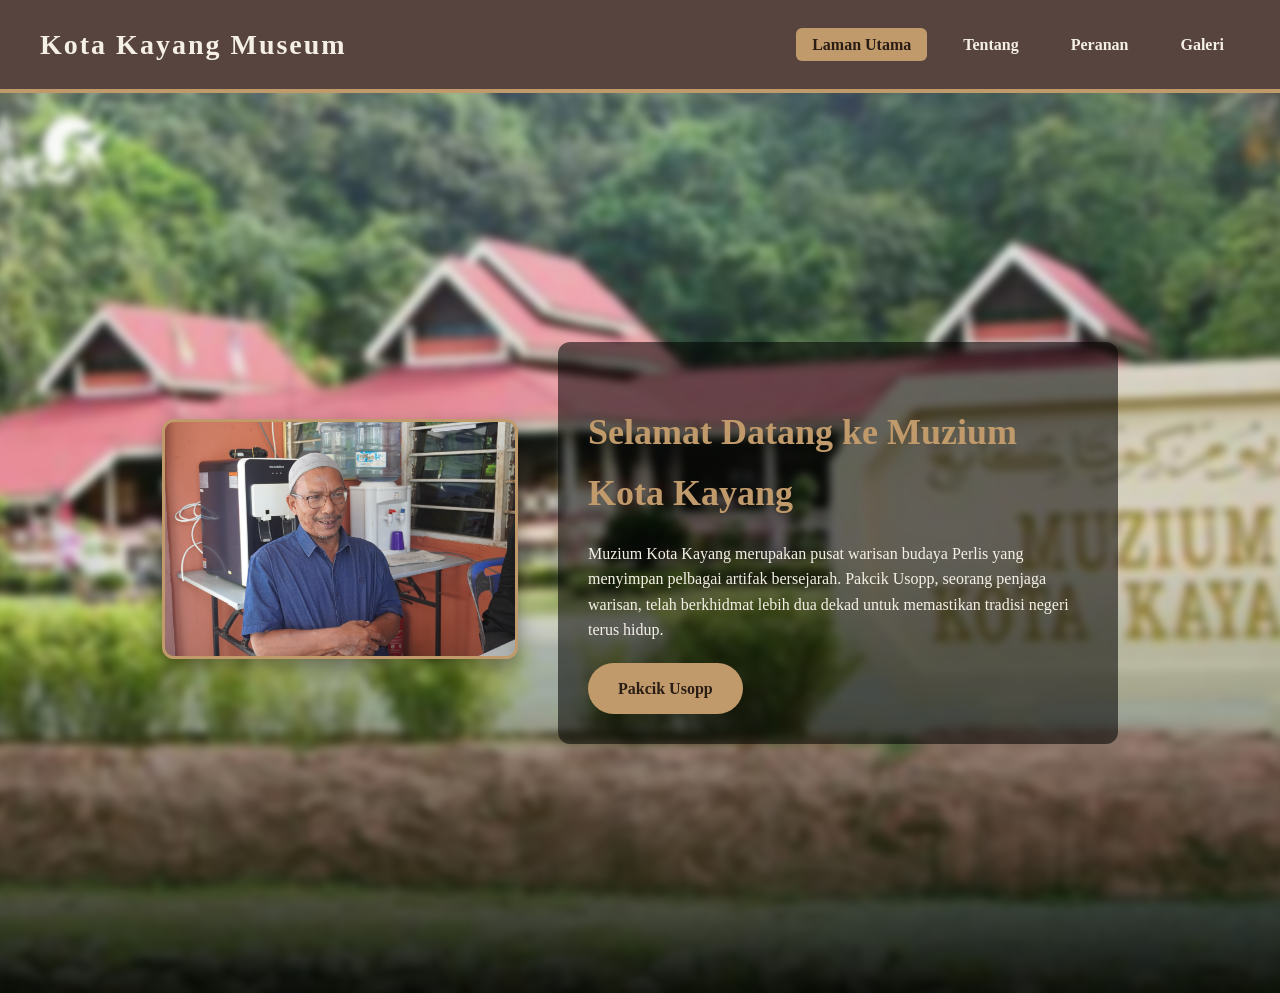
<file: index.html>
<!DOCTYPE html>
<html lang="en">
<head>
  <meta charset="UTF-8">
  <title>Home | Kota Kayang Museum</title>
  <!-- Link ke CSS khas untuk index -->
  <link rel="stylesheet" href="base.css">
  <link rel="stylesheet" href="index.css">
</head>
<body>
  <!-- Navigation -->
  <header>
    <nav>
      <div class="logo-text">Kota Kayang Museum</div>
      <ul>
        <li><a href="index.html" class="active">Laman Utama</a></li>
        <li><a href="about.html">Tentang</a></li>
        <li><a href="role.html">Peranan</a></li>
        <li><a href="gallery.html">Galeri</a></li>
      </ul>
    </nav>
  </header>

  <!-- Hero Section with Image Left and Text Right -->
  <section class="hero">
    <div class="hero-content">
      <div class="hero-image">
        <img src="picture1.jpeg" alt="Pakcik Usopp" />
      </div>
      <div class="hero-text">
        <h1>Selamat Datang ke Muzium Kota Kayang</h1>
        <p>
          Muzium Kota Kayang merupakan pusat warisan budaya Perlis yang menyimpan pelbagai artifak bersejarah.
          Pakcik Usopp, seorang penjaga warisan, telah berkhidmat lebih dua dekad untuk memastikan tradisi negeri terus hidup.
        </p>
        <a href="about.html" class="btn">Pakcik Usopp</a>
      </div>
    </div>
  </section>
</body>
</html>
</file>
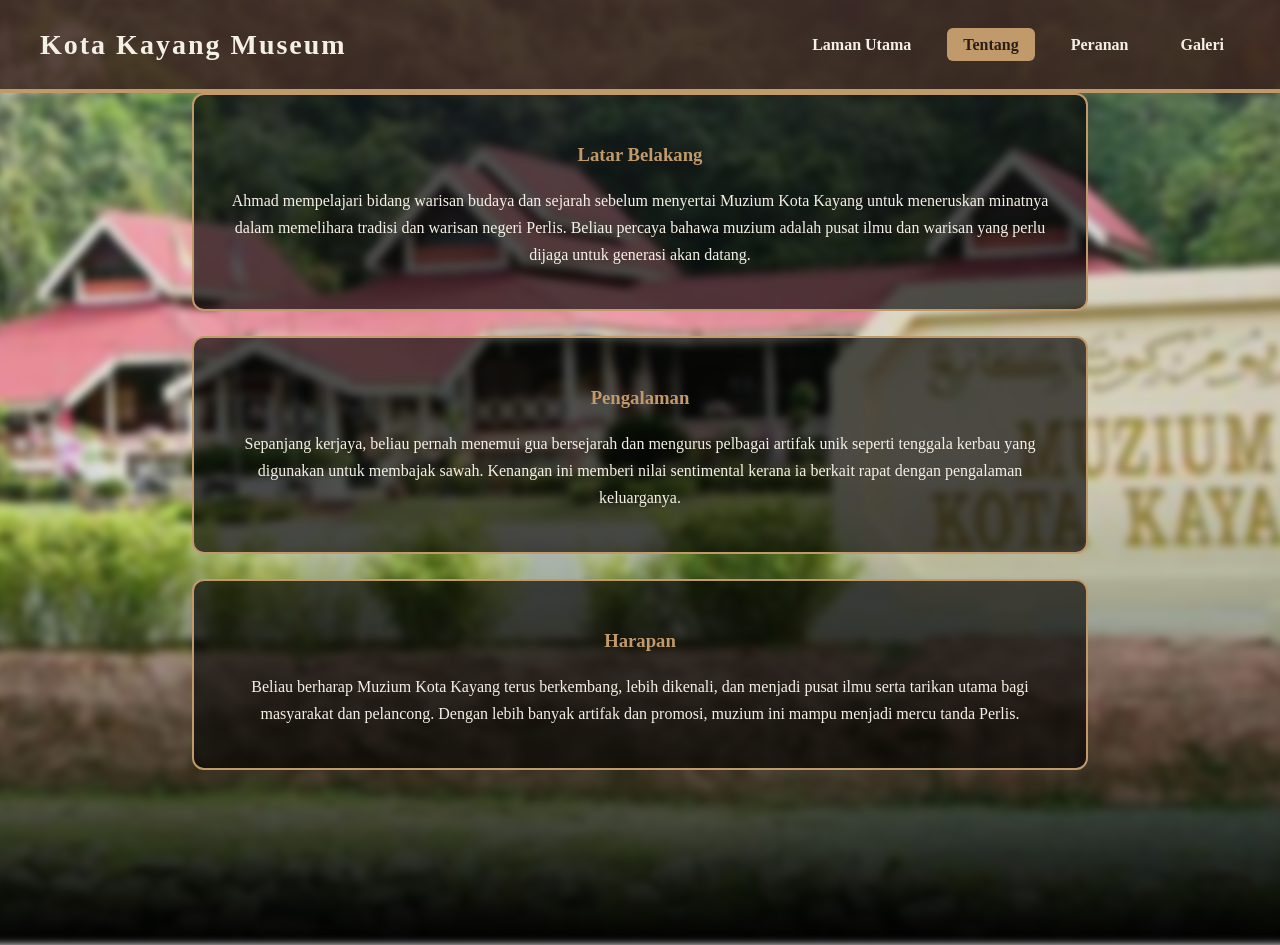
<file: about.html>
<!DOCTYPE html>
<html lang="en">
<head>
  <meta charset="UTF-8">
  <title>About | Kota Kayang Museum</title>
  <link rel="stylesheet" href="base.css">
  <link rel="stylesheet" href="about.css">
</head>
<body>
  <!-- Navigation -->
  <header>
    <nav>
      <div class="logo-text">Kota Kayang Museum</div>
      <ul>
        <li><a href="index.html">Laman Utama</a></li>
        <li><a href="about.html" class="active">Tentang</a></li>
        <li><a href="role.html">Peranan</a></li>
        <li><a href="gallery.html">Galeri</a></li>
      </ul>
    </nav>
  </header>

  <!-- Hero with Cards -->
  <section class="hero">
    <div class="about-cards">
      <div class="card">
        <h3>Latar Belakang</h3>
        <p>
          Ahmad mempelajari bidang warisan budaya dan sejarah sebelum menyertai Muzium Kota Kayang untuk meneruskan minatnya dalam memelihara tradisi dan warisan negeri Perlis.
          Beliau percaya bahawa muzium adalah pusat ilmu dan warisan yang perlu dijaga untuk generasi akan datang.
        </p>
      </div>

      <div class="card">
        <h3>Pengalaman</h3>
        <p>
          Sepanjang kerjaya, beliau pernah menemui gua bersejarah dan mengurus pelbagai artifak unik seperti tenggala kerbau
          yang digunakan untuk membajak sawah. Kenangan ini memberi nilai sentimental kerana ia berkait rapat dengan pengalaman keluarganya.
        </p>
      </div>

      <div class="card">
        <h3>Harapan</h3>
        <p>
          Beliau berharap Muzium Kota Kayang terus berkembang, lebih dikenali, dan menjadi pusat ilmu serta tarikan utama
          bagi masyarakat dan pelancong. Dengan lebih banyak artifak dan promosi, muzium ini mampu menjadi mercu tanda Perlis.
        </p>
      </div>
    </div>
  </section>
</body>
</html>
</file>
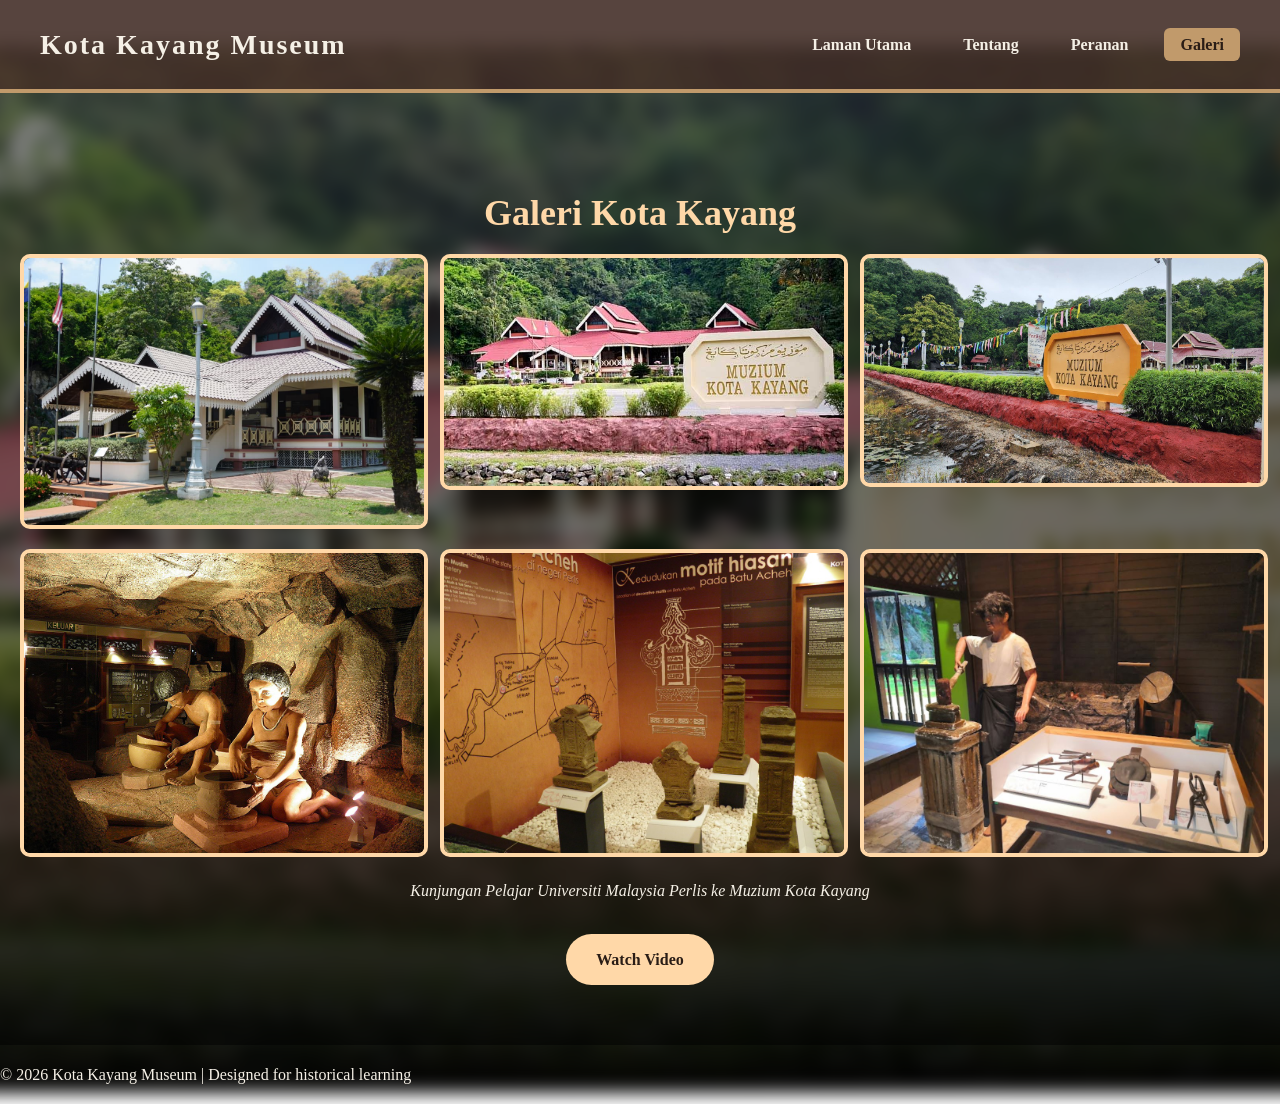
<file: gallery.html>
<!DOCTYPE html>
<html lang="en">
<head>
  <meta charset="UTF-8">
  <title>Gallery | Kota Kayang Museum</title>
  <!-- Global styles -->
  <link rel="stylesheet" href="base.css">
  <!-- Page-specific styles -->
  <link rel="stylesheet" href="gallery.css">
</head>
<body>
  <!-- Navigation -->
  <header>
    <nav>
      <div class="logo-text">Kota Kayang Museum</div>
      <ul>
        <li><a href="index.html">Laman Utama</a></li>
        <li><a href="about.html">Tentang</a></li>
        <li><a href="role.html">Peranan</a></li>
        <li><a href="gallery.html" class="active">Galeri</a></li>
      </ul>
    </nav>
  </header>

  <!-- Gallery Section -->
  <section class="gallery-page">
    <h1>Galeri Kota Kayang</h1>

    <div class="gallery-grid">
      <img src="1.jpeg" alt="Photo 1">
      <img src="2.jpeg" alt="Photo 2">
      <img src="4.jpeg" alt="Photo 3">
      <img src="3.jpeg" alt="Photo 4">
      <img src="5.jpg" alt="Photo 5">
      <img src="6.jpg" alt="Photo 6">
    </div>

    <p class="caption">Kunjungan Pelajar Universiti Malaysia Perlis ke Muzium Kota Kayang</p>
    <a href="video.mp4" class="btn">Watch Video</a>
  </section>

  <!-- Footer -->
  <footer>
    <p>© 2026 Kota Kayang Museum | Designed for historical learning</p>
  </footer>
</body>
</html>
</file>
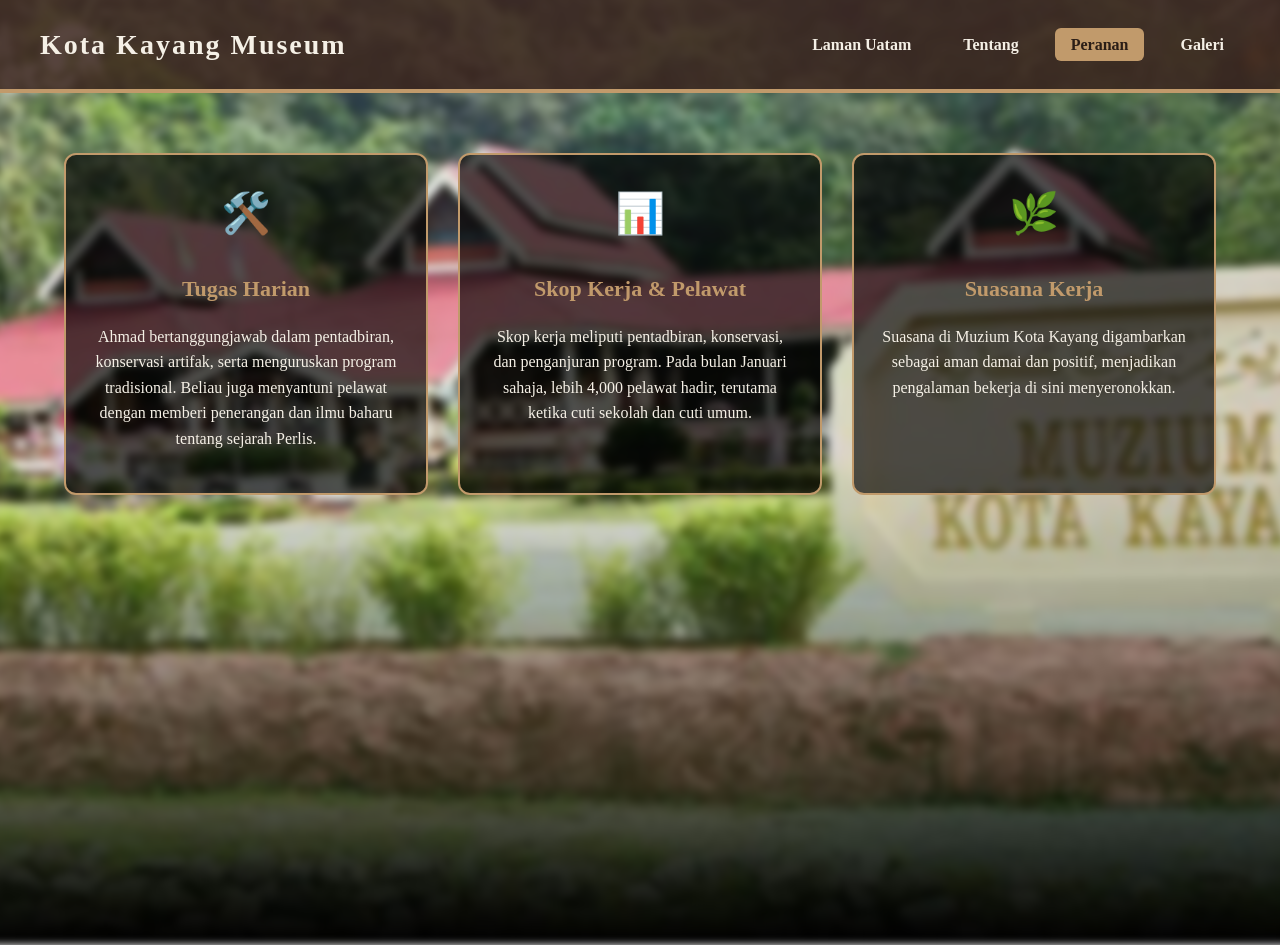
<file: role.html>
<!DOCTYPE html>
<html lang="en">
<head>
  <meta charset="UTF-8">
  <title>Role | Kota Kayang Museum</title>
   <link rel="stylesheet" href="base.css">
  <link rel="stylesheet" href="role.css">
</head>
<body>
  <!-- Navigation -->
  <header>
    <nav>
      <div class="logo-text">Kota Kayang Museum</div>
      <ul>
        <li><a href="index.html">Laman Uatam</a></li>
        <li><a href="about.html">Tentang</a></li>
        <li><a href="role.html" class="active">Peranan</a></li>
        <li><a href="gallery.html">Galeri</a></li>
      </ul>
    </nav>
  </header>

  <!-- Hero with Role Cards -->
  <section class="hero">
    <div class="role-cards">
      <div class="card">
        <div class="icon">🛠️</div>
        <h3>Tugas Harian</h3>
        <p>
          Ahmad bertanggungjawab dalam pentadbiran, konservasi artifak, serta menguruskan program tradisional.
          Beliau juga menyantuni pelawat dengan memberi penerangan dan ilmu baharu tentang sejarah Perlis.
        </p>
      </div>

      <div class="card">
        <div class="icon">📊</div>
        <h3>Skop Kerja & Pelawat</h3>
        <p>
          Skop kerja meliputi pentadbiran, konservasi, dan penganjuran program.
          Pada bulan Januari sahaja, lebih 4,000 pelawat hadir, terutama ketika cuti sekolah dan cuti umum.
        </p>
      </div>

      <div class="card">
        <div class="icon">🌿</div>
        <h3>Suasana Kerja</h3>
        <p>
          Suasana di Muzium Kota Kayang digambarkan sebagai aman damai dan positif,
          menjadikan pengalaman bekerja di sini menyeronokkan.
        </p>
      </div>
    </div>
  </section>
</body>
</html>
</file>
<file: base.css>
/* Global */
body {
  margin: 0;
  font-family: 'Merriweather', serif;
  color: #f5f0e6;
  line-height: 1.7;
}

/* Navigation */
nav {
  display: flex;
  justify-content: space-between;
  align-items: center;
  background: rgba(58, 36, 29, 0.85);
  padding: 15px 40px;
  border-bottom: 4px solid #c19a6b;
  position: sticky;
  top: 0;
  z-index: 1000;
}
.logo-text {
  font-size: 28px;
  font-weight: bold;
  color: #f5f0e6;
  letter-spacing: 2px;
}
nav ul {
  list-style: none;
  display: flex;
  gap: 20px;
}
nav a {
  text-decoration: none;
  color: #f5f0e6;
  font-weight: 600;
  padding: 8px 16px;
  border-radius: 6px;
  transition: background 0.3s;
}
nav a:hover,
nav a.active {
  background: #c19a6b;
  color: #2a1d16;
}

/* Button */
.btn {
  display: inline-block;
  padding: 12px 30px;
  background: #c19a6b;
  color: #2a1d16;
  font-weight: 600;
  border-radius: 30px;
  text-decoration: none;
  transition: background 0.3s, transform 0.3s;
}
.btn:hover {
  background: #a67c52;
  transform: scale(1.05);
}

/* Animations */
@keyframes fadeIn {
  from { opacity: 0; transform: translateY(20px); }
  to { opacity: 1; transform: translateY(0); }
}
</file>
<file: index.css>
/* Index Page Styling */

.hero {
  position: relative;
  min-height: 100vh;
  display: flex;
  align-items: center;
  justify-content: center;
  overflow: hidden;

  body{
    margin:0;
    padding:0;
}

main{
    width:90%;
    max-width:1200px;
    margin:auto;
}
}
.hero::before {
  content: "";
  position: absolute;
  top: 0; left: 0; right: 0; bottom: 0;
  background: url('logo.jpg') center/cover no-repeat;
  filter: blur(4px);
  transform: scale(1.1);
  z-index: -1;
  background-attachment: fixed;
}

.hero-content {
  display: flex;
  align-items: center;
  justify-content: center;
  gap: 40px;
  width: 85%;
  margin: auto;
  position: relative;
  z-index: 1;
}

.hero-image img {
  max-width: 350px;
  border-radius: 12px;
  border: 3px solid #c19a6b;
  box-shadow: 0 8px 20px rgba(0,0,0,0.4);
}

.hero-text {
  max-width: 500px;
  text-align: left;
  background: rgba(0,0,0,0.55);
  padding: 30px;
  border-radius: 12px;
  color: #f5f0e6;
  animation: fadeIn 2s ease-in;
}
.hero-text h1 {
  font-size: 36px;
  margin-bottom: 15px;
  color: #c19a6b;
}
.hero-text p {
  margin-bottom: 20px;
  line-height: 1.6;
}
</file>
<file: about.css>
/* About Page Styling */

.hero::before {
  content: "";
  position: absolute;
  top: 0; left: 0; right: 0; bottom: 0;
  background: url('logo.jpg') center/cover no-repeat;
  filter: blur(4px);
  transform: scale(1.1);
  z-index: -1;
  background-attachment: fixed;
}

.about-cards {
  display: grid;
  grid-template-columns: 1fr;
  gap: 25px;
  width: 70%;
  margin: auto;
  position: relative;
  z-index: 1;
}

.card {
  background: rgba(0,0,0,0.65);
  border: 2px solid #c19a6b;
  border-radius: 12px;
  padding: 25px;
  text-align: center;
  color: #f5f0e6;
  animation: fadeIn 2s ease-in;
}
.card .icon {
  font-size: 40px;
  margin-bottom: 15px;
  color: #c19a6b;
}
.card h3 {
  margin-bottom: 12px;
  color: #c19a6b;
}
</file>
<file: gallery.css>
/* Gallery Page with blurred background */
.gallery-page {
  position: relative;
  text-align: center;
  padding: 60px 20px;
  color: #fff;
}

/* Background blur layer */
.gallery-page::before {
  content: "";
  position: absolute;
  top: 0; left: 0; right: 0; bottom: 0;
  background: url('logo.jpg') center/cover no-repeat;
  filter: blur(8px);
  transform: scale(1.1);
  z-index: -1;
  background-attachment: fixed; /* parallax effect */
}

/* Overlay to darken background for readability */
.gallery-page::after {
  content: "";
  position: absolute;
  top: 0; left: 0; right: 0; bottom: 0;
  background: rgba(0,0,0,0.5);
  z-index: -1;
}

.gallery-page h1 {
  font-size: 36px;
  color: #ffd8a8;
  margin-bottom: 10px;
}
.gallery-page p {
  margin-bottom: 30px;
  color: #f5f0e6;
}

/* Gallery Grid */
.gallery-grid {
  display: grid;
  grid-template-columns: repeat(3, 1fr); /* 3 per row */
  gap: 20px;
  margin-bottom: 20px;
  position: relative;
  z-index: 1; /* keep images above blur */
}
.gallery-grid img {
  width: 100%;
  border-radius: 10px;
  border: 4px solid #ffd8a8;
  transition: transform 0.3s;
}
.gallery-grid img:hover {
  transform: scale(1.05);
}

.caption {
  font-style: italic;
  margin-bottom: 20px;
  color: #ffd8a8;
  position: relative;
  z-index: 1;
}

.btn {
  display: inline-block;
  padding: 12px 30px;
  background: #ffd8a8;
  color: #2a1d16;
  font-weight: 600;
  border-radius: 30px;
  text-decoration: none;
  transition: background 0.3s, transform 0.3s;
  position: relative;
  z-index: 1;
}
.btn:hover {
  background: #a67c52;
  transform: scale(1.05);
}
</file>
<file: role.css>
/* Role Page Styling */

.hero::before {
  content: "";
  position: absolute;
  top: 0; left: 0; right: 0; bottom: 0;
  background: url('logo.jpg') center/cover no-repeat;
  filter: blur(4px);
  transform: scale(1.1);
  z-index: -1;
  background-attachment: fixed;
}

.role-cards {
  display: grid;
  grid-template-columns: repeat(auto-fit, minmax(280px, 1fr));
  gap: 30px;
  width: 90%;
  margin: auto;
  position: relative;
  z-index: 1;
  padding: 60px 20px;
}

.card {
  background: rgba(0,0,0,0.65);
  border: 2px solid #c19a6b;
  border-radius: 12px;
  padding: 25px;
  text-align: center;
  color: #f5f0e6;
  transition: transform 0.3s, box-shadow 0.3s;
  animation: fadeIn 1.5s ease-in;
}
.card:hover {
  transform: translateY(-8px);
  box-shadow: 0 8px 20px rgba(0,0,0,0.4);
}
.card .icon {
  font-size: 40px;
  margin-bottom: 15px;
  color: #c19a6b;
}
.card h3 {
  margin-bottom: 12px;
  color: #c19a6b;
  font-size: 22px;
}
.card p {
  font-size: 16px;
  line-height: 1.6;
}
</file>
